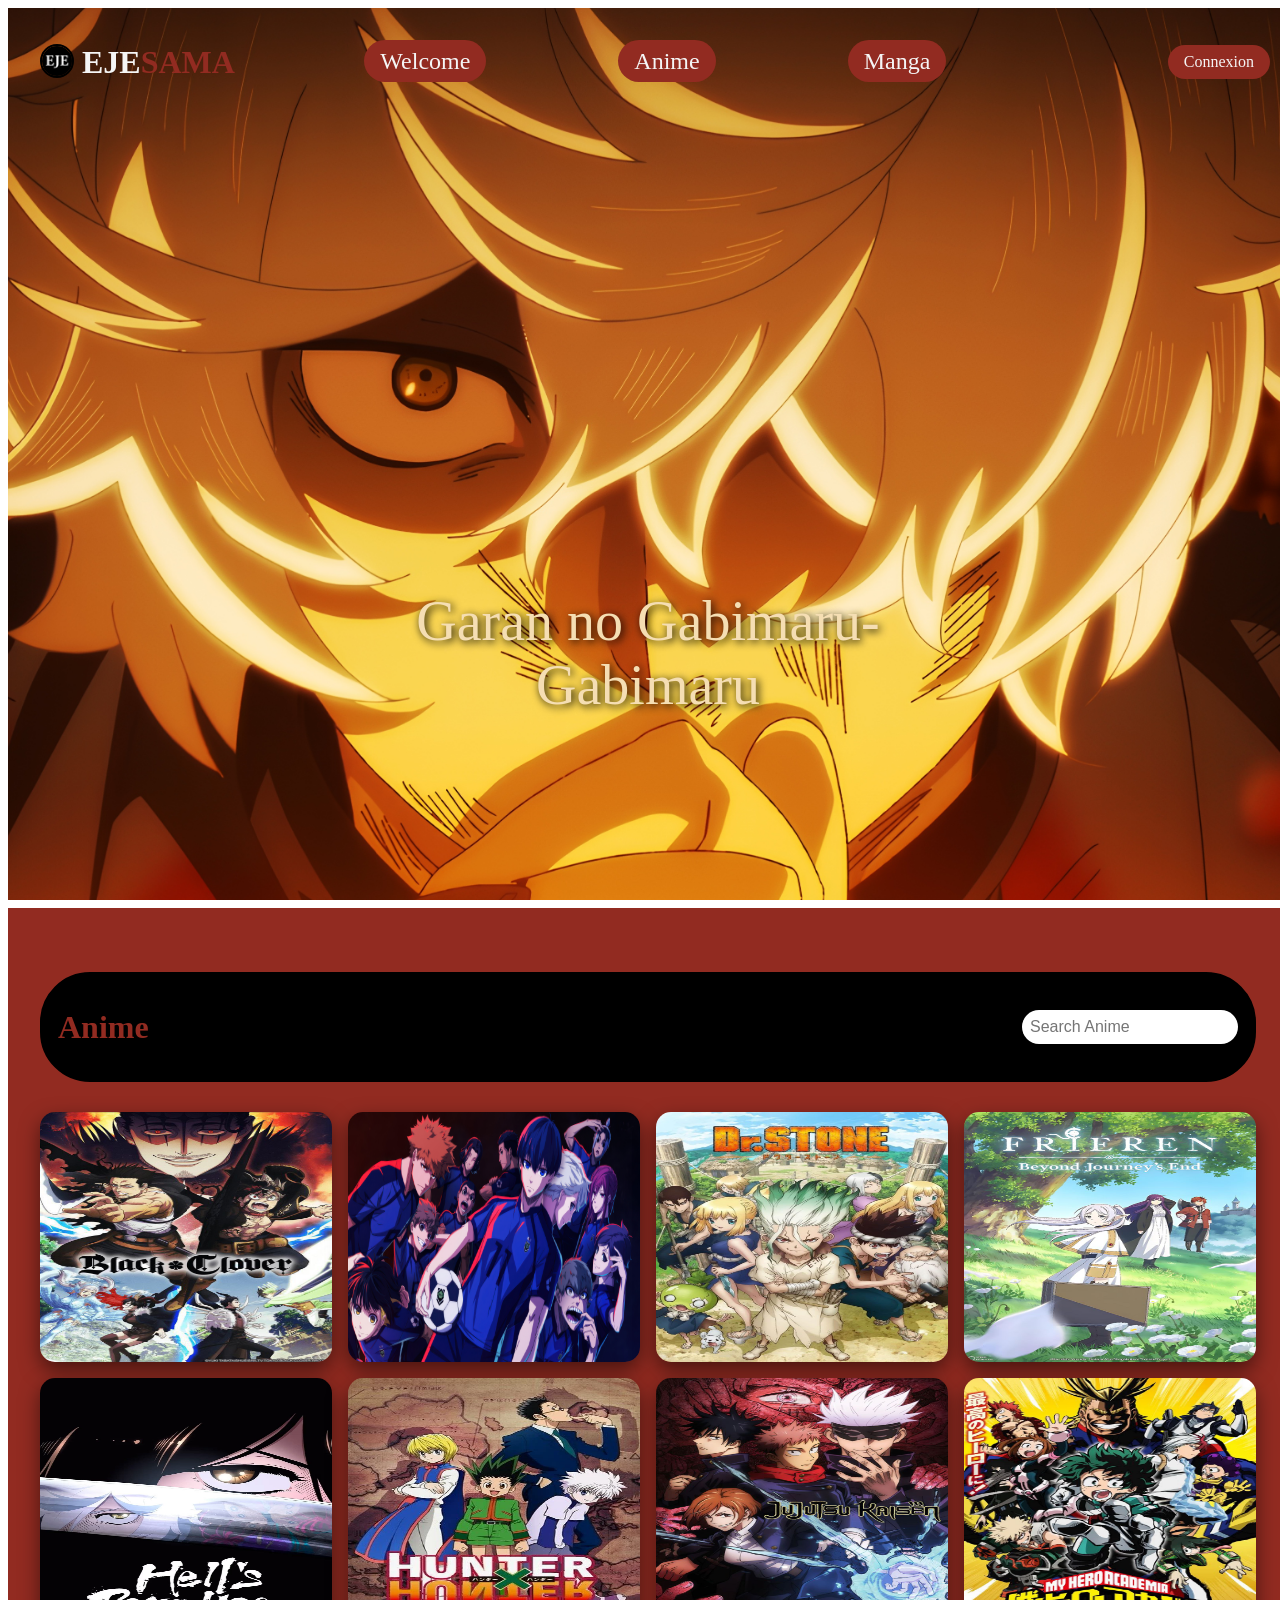
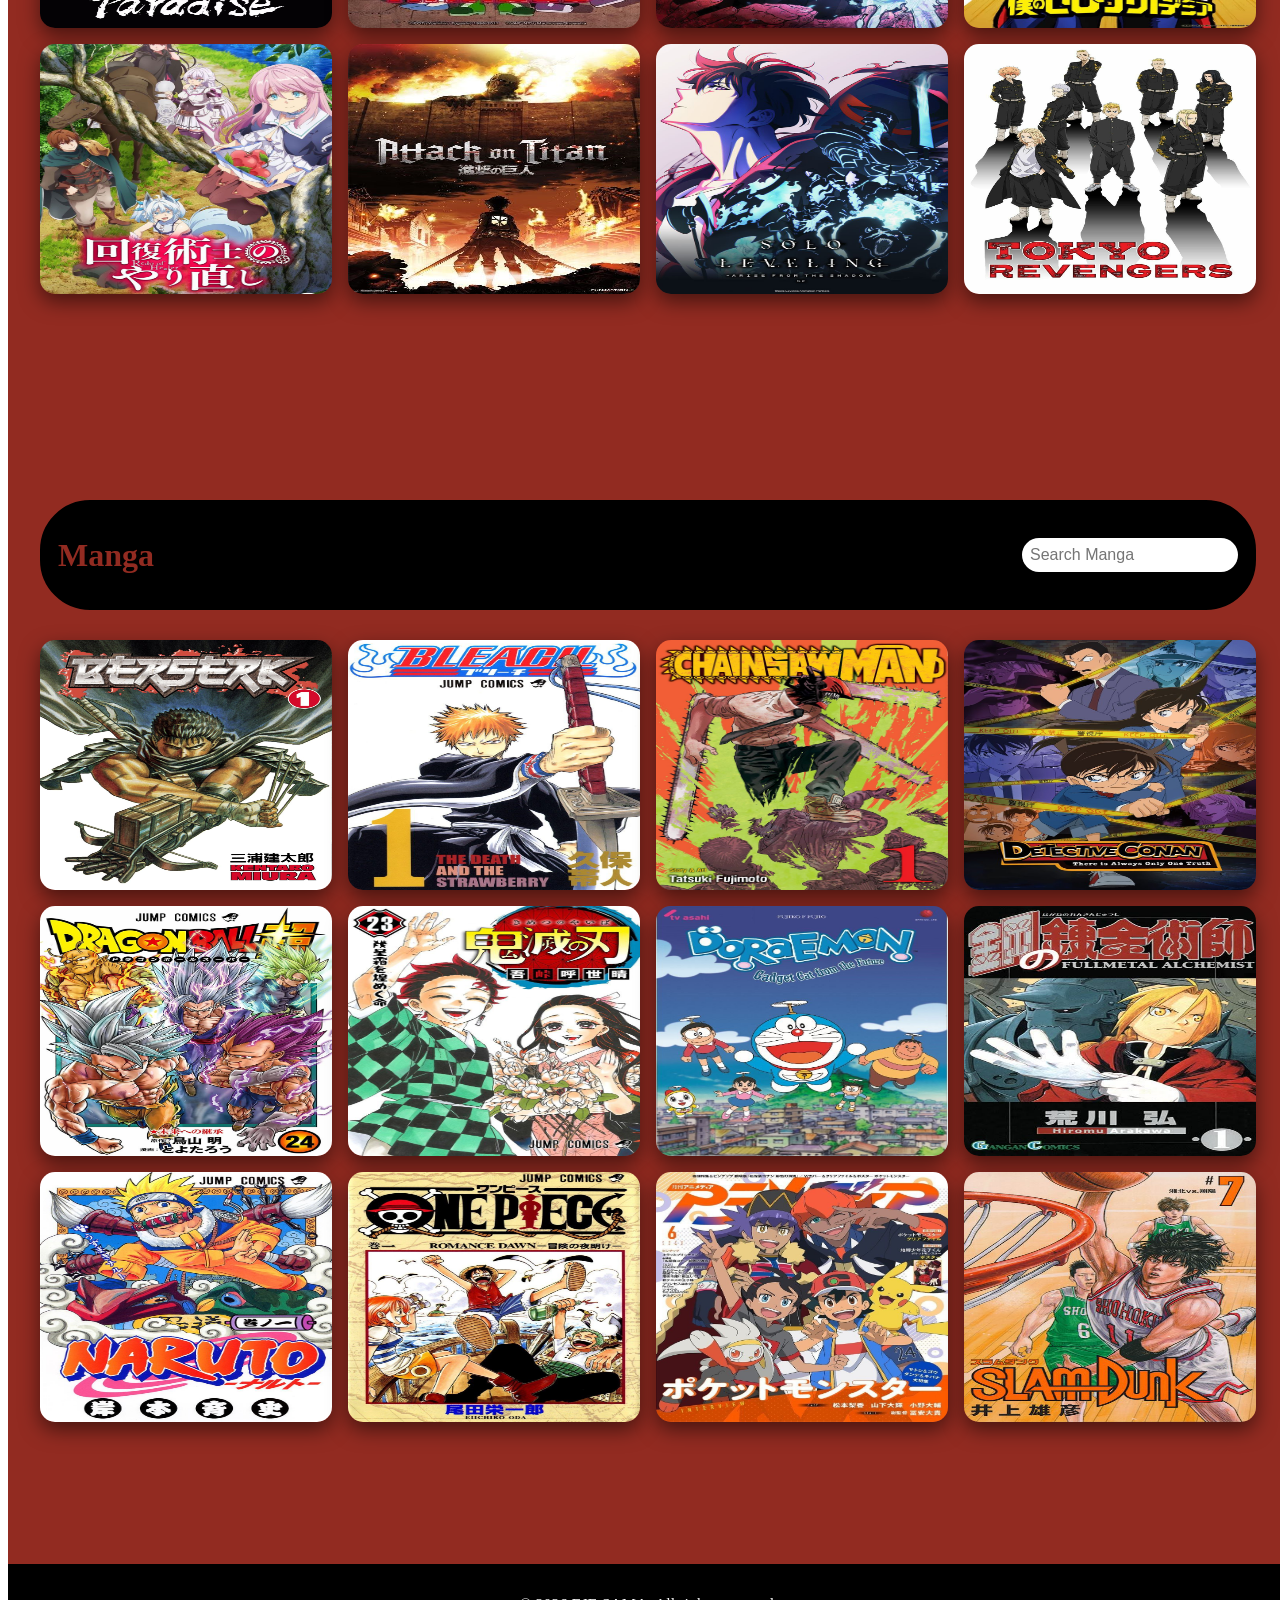
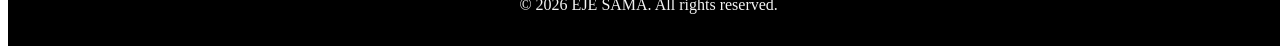
<file: SITE DE MON CHOIX/index.html>
<!DOCTYPE html>
<html lang="en">
<head>
    <meta charset="UTF-8">
    <meta name="author" content="ELLA JOHANN EMMANUEL">
    <meta name="viewport" content="width=device-width, initial-scale=1.0">
    <link rel="shortcut icon" href="./interface connexion/ChatGPT Image 28 août 2025, 01_47_53.png">
    <link rel="manifest" href="manifest.json">
    <title>EJE SAMA</title>
    <link rel="stylesheet" href="style.css">
</head>
<body>
    <!-- navbar -->
    <nav>
        <div class="logo">
            <div class="logo-nav">
                <img src="./interface connexion/Logo.jpg" alt="LOGO">
            </div>
            <span class="eje">EJE</span><span class="sama">SAMA</span>
        </div>
        <ul>
            <li><a href="#welcome">Welcome</a></li>
            <li><a href="#anime">Anime</a></li>
            <li><a href="#manga">Manga</a></li>
        </ul>
        <button onclick="navigateTo('./interface connexion/Logine.html')">Connexion</button>
    </nav>
    <!-- welcome section -->
    <section id="welcome" class="welcome-section"></section>
    

    <!-- anime section -->
    <section id="anime">
        <div class="search-anime">
            <h2>Anime</h2>
            <input type="text" name="search" id="search-animes" placeholder="Search Anime">
        </div>
        <div class="content-anime-grid">

            <div class="carte-anime">
                <img src="./backgroundSection/Anime/blackclover.jpg" alt="black clover">
                <div class="title-button">
                    <h4>BLACK CLOVER</h4>
                    <button class="voir">Voir plus</button>
                </div>
            </div>

            <div class="carte-anime">
                <img src="./backgroundSection/Anime/blueLock.jpg" alt="blue lock">
                <div class="title-button">
                    <h4>BLUE LOCK</h4>
                    <button class="voir">Voir plus</button>
                </div>
            </div>

            <div class="carte-anime">
                <img src="./backgroundSection/Anime/Drstone.jpg" alt="Dr Stone">
                <div class="title-button">
                    <h4>DR STONE</h4>
                    <button class="voir">Voir plus</button>
                </div>
            </div>

            <div class="carte-anime">
                <img src="./backgroundSection/Anime/Frieren.jpg" alt="Frieren">
                <div class="title-button">
                    <h4>FRIEREN</h4>
                    <button class="voir">Voir plus</button>
                </div>
            </div>

            <div class="carte-anime">
                <img src="./backgroundSection/Anime/hell's paradise.jpg" alt="hell's paradise">
                <div class="title-button">
                    <h4>HELL'S PARADISE</h4>
                    <button class="voir">Voir plus</button>
                </div>
            </div>

            <div class="carte-anime">
                <img src="./backgroundSection/Anime/Hunterxhunter.jpg" alt="Hunter x Hunter">
                <div class="title-button">
                    <h4>HUNTER X HUNTER</h4>
                    <button class="voir">Voir plus</button>
                </div>
            </div>

            <div class="carte-anime">
                <img src="./backgroundSection/Anime/JJk.jpg" alt="jujutsu Kaisen">
                <div class="title-button">
                    <h4>JUJUTSU KAISEN</h4>
                    <button class="voir">Voir plus</button>
                </div>
            </div>

            <div class="carte-anime">
                <img src="./backgroundSection/Anime/MHA.jpg" alt="MHA">
                <div class="title-button">
                    <h4>MY HERO ACADEMIA</h4>
                    <button class="voir">Voir plus</button>
                </div>
            </div>

            <div class="carte-anime">
                <img src="./backgroundSection/Anime/Redoofhealer.jpg" alt="Redo of healer">
                <div class="title-button">
                    <h4>REDO OF HEALER</h4>
                    <button class="voir">Voir plus</button>
                </div>
            </div>

            <div class="carte-anime">
                <img src="./backgroundSection/Anime/Snk.jpg" alt="SNK">
                <div class="title-button">
                    <h4>ATTAQUE DES TITANS</h4>
                    <button class="voir">Voir plus</button>
                </div>
            </div>

            <div class="carte-anime">
                <img src="./backgroundSection/Anime/SoloLeveling.jpg" alt="Solo leveling">
                <div class="title-button">
                    <h4>SOLO LEVELING</h4>
                    <button class="voir">Voir plus</button>
                </div>
            </div>

            <div class="carte-anime">
                <img src="./backgroundSection/Anime/TokyoRevengers.jpg" alt="Tokyo revengers">
                <div class="title-button">
                    <h4>TOKYO REVENGERS</h4>
                    <button class="voir">Voir plus</button>
                </div>
            </div>
        </div>
    </section>
   

    <!-- manga section -->
    <section id="manga">
        <div class="search-manga">
            <h2>Manga</h2>
            <input type="text" name="search" id="search-mangas" placeholder="Search Manga">
        </div>

        <div class="content-anime-grid">

            <div class="carte-anime">
                <img src="./backgroundSection/Manga/berserk.jpg" alt="berserk">
                <div class="title-button">
                    <h4>BERSERK</h4>
                    <button class="voir">Voir plus</button>
                </div>
            </div>

            <div class="carte-anime">
                <img src="./backgroundSection/Manga/bleach.jpg" alt="bleach">
                <div class="title-button">
                    <h4>BLEACH</h4>
                    <button class="voir">Voir plus</button>
                </div>
            </div>

            <div class="carte-anime">
                <img src="./backgroundSection/Manga/chainsawman.jpg" alt="chainsaw man">
                <div class="title-button">
                    <h4>CHAINSAW MAN</h4>
                    <button class="voir">Voir plus</button>
                </div>
            </div>

            <div class="carte-anime">
                <img src="./backgroundSection/Manga/conan.jpg" alt="detective conan">
                <div class="title-button">
                    <h4>DETECTIVE CONAN</h4>
                    <button class="voir">Voir plus</button>
                </div>
            </div>

            <div class="carte-anime">
                <img src="./backgroundSection/Manga/dbz.jpg" alt="dragon ball z">
                <div class="title-button">
                    <h4>DRAGON BALL Z</h4>
                    <button class="voir">Voir plus</button>
                </div>
            </div>

            <div class="carte-anime">
                <img src="./backgroundSection/Manga/demonslayer.jpg" alt="demon slayer">
                <div class="title-button">
                    <h4>DEMON SLAYER</h4>
                    <button class="voir">Voir plus</button>
                </div>
            </div>

            <div class="carte-anime">
                <img src="./backgroundSection/Manga/doraemon.jpg" alt="doraemon">
                <div class="title-button">
                    <h4>DORAEMON</h4>
                    <button class="voir">Voir plus</button>
                </div>
            </div>

            <div class="carte-anime">
                <img src="./backgroundSection/Manga/fullmetal.jpg" alt="full metal alchimist">
                <div class="title-button">
                    <h4>FULL METAL ALCHIMIST</h4>
                    <button class="voir">Voir plus</button>
                </div>
            </div>

            <div class="carte-anime">
                <img src="./backgroundSection/Manga/naruto.jpg" alt="naruto">
                <div class="title-button">
                    <h4>NARUTO</h4>
                    <button class="voir">Voir plus</button>
                </div>
            </div>

            <div class="carte-anime">
                <img src="./backgroundSection/Manga/onepiece.jpg" alt="one piece">
                <div class="title-button">
                    <h4>ONE PIECE</h4>
                    <button class="voir">Voir plus</button>
                </div>
            </div>

            <div class="carte-anime">
                <img src="./backgroundSection/Manga/pokemon.jpg" alt="pokemon">
                <div class="title-button">
                    <h4>POKEMON</h4>
                    <button class="voir">Voir plus</button>
                </div>
            </div>

            <div class="carte-anime">
                <img src="./backgroundSection/Manga/slamdunk.jpg" alt="slamdunk">
                <div class="title-button">
                    <h4>SLAMDUNK</h4>
                    <button class="voir">Voir plus</button>
                </div>
            </div>
        </div>
    </section>
    <footer>
        <p>&copy; 2026 EJE SAMA. All rights reserved.</p>
    </footer>
    <script src="./index.js" defer></script>
</body>
</html>
</file>
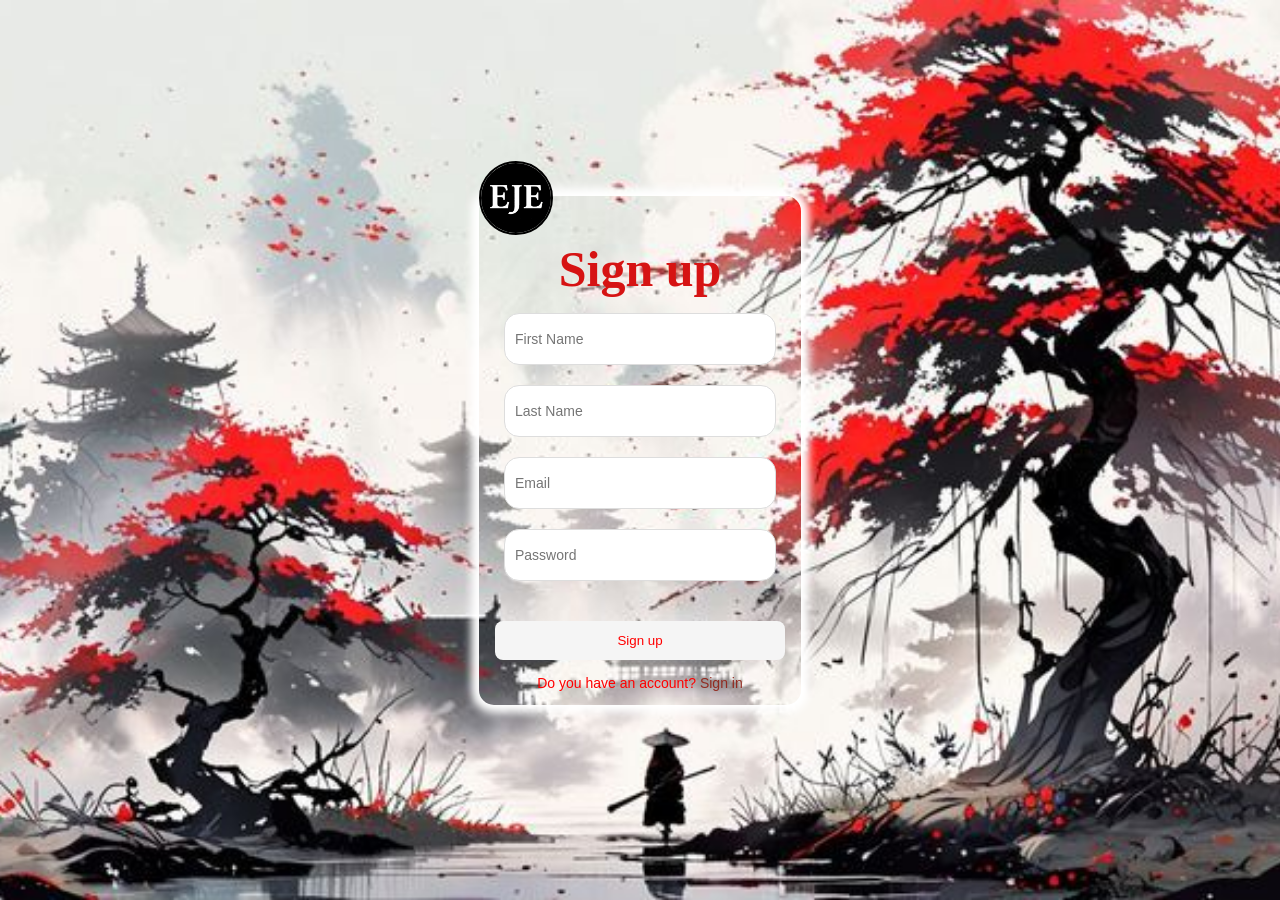
<file: SITE DE MON CHOIX/interface connexion/sign.html>
<!DOCTYPE html>
<html>
    <head>
        <meta charset="utf-8">
        <meta http-equiv="X-UA-Compatible" content="IE=edge">
        <title>Sign up</title>
        <meta name="description" content="">
        <meta name="viewport" content="width=device-width, initial-scale=1">

        <link rel="stylesheet" href="./sign.css" defer>
        <link rel="shortcut icon" href="./ChatGPT Image 28 août 2025, 01_47_53.png">
    </head>
    <body>
        <div class="login">
            <div class="logo"><img src="./Logo.jpg" alt="logo"></div>
            <h2>Sign up</h2>
            
                <form action="mailto:johannito23@gmail.com" method="post">
                    <input class="txt" type="text" placeholder="First Name" required>
                    <input class="txt" type="text" placeholder="Last Name" required>
                    <input class="txt" type="email"  placeholder="Email" required>
                    <input class="ps" type="password"  placeholder="Password" required>
                    <div class="option">
                    </div>
                    <button type="submit">Sign up</button>
                    <p class="signup">Do you have an account? <a href="./Logine.html"><span>Sign in</span></a></p>
                </form>
            </div> 
    </body>
</html>
</file>
<file: SITE DE MON CHOIX/style.css>
/* defilement fluide */
html{
    scroll-behavior: smooth;
}

/* navigation */
nav {
    display: flex;
    justify-content: space-between;
    align-items: center;
    padding: 1rem 2rem;
    position: fixed;
    width: 100%;
    margin-top: 0;
    background: transparent;
    z-index: 1;
}
/* design logo */
nav .logo { 
    font-size: xx-large;
    font-weight: bold;
    display: flex;
    margin-top: 2.5px;
}

nav .logo .logo-nav img{
    border: 2px solid black;
    border-radius: 50px;
    height: 30px;
    width: 30px;
    display: flex;
    margin-right: 0.5rem;
}

nav .logo .eje {
    color: whitesmoke;
    font-family: 'Times New Roman', Times, serif;
}

nav .logo .sama {
    color: #922B21;
    font-family: 'Times New Roman', Times, serif;
}

/* design of ul links */
nav ul {
    display: flex;
    list-style: none;
    font-size: x-large;
}

nav ul li {
    margin-right: 2rem;
    border-radius: 50px;
    font-size: x-large;
    font-family: 'Times New Roman', Times, serif;
}

nav ul li a {
    color:whitesmoke;
    text-decoration: none;
    padding: 0.5rem 1rem;
    background-color: #922B21;
    border-radius: 50px;
    margin-right: 100px;
}
/* design button connexion */
nav button {
    color: whitesmoke;
    background-color: #922B21;
    border: none;
    padding: 0.5rem 1rem;
    cursor: pointer;
    border-radius: 50px;
    margin-right: 50px;
    font-size: medium;
    font-family: 'Times New Roman', Times, serif;
}
/* animation of button on navbar */
nav button:hover {
    background-color: whitesmoke;
    box-shadow: 0 0 8px 8px #922B21;
    color: #922B21;
    transition: 0.3s ease-in-out;
}

nav ul li a:hover {
    color: #922B21;
    background-color: whitesmoke;
    border-radius: 50px;
    transition: 0.3s ease-in-out;
    box-shadow: 0 0 8px 8px #922B21;
}

nav .logo .eje:hover {
    color: #922B21;
    transition: 0.3s ease-in-out;
}

nav .logo .sama:hover {
    color: whitesmoke;
    transition: 0.3s ease-in-out;
}

/* animation background */

#slide-text {
    position: absolute;
    bottom: 15%;
    left: 50%;
    transform: translateX(-50%);
    color: wheat;
    font-size: 3.5rem;
    font-family: 'Times New Roman', Times, serif;
    text-align: center;
    text-shadow: 2px 2px 8px black;
    white-space: nowrap;
    opacity: 0;
    max-width: 90%;
    white-space: normal;
}

    /* welcome */

#welcome{
    display: flex;
    align-items: center;
    height: 100vh;
    min-width: 100vw;
    background: url('./backgroundSection/gabimaru.jpg') center/cover no-repeat fixed;
    transition: background 1.5s ease;
    position: relative;
}

/* anime */
#anime{
    height: 1000px;
    width: 95vw;
    background-color: #922B21;
    padding: 4rem 2rem;
}

/* header-anime */
.search-anime {
    display: flex;
    align-items: center;
    justify-content: space-between;
    border: 2px solid black;
    border-radius: 50px;
    padding: 0.5rem 1rem;
    background-color: black;
}
.search-anime h2 {
    color: #922B21;
    font-family: 'Times New Roman', Times, serif;
    font-size: xx-large;
}
.search-anime input {
    padding: 0.5rem;
    border: none;
    border-radius: 50px;
    font-size: medium;
}
/* container and card for anime and manga*/
.content-anime-grid{
    display: grid;
    grid-template-columns: repeat(auto-fill, minmax(250px, 1fr));
    gap: 1rem;
    margin: 30px auto;
    min-width: 100px;
}
.carte-anime{
    position: relative;
    border-radius: 15px;
    overflow: hidden;
    cursor: pointer;
    height: 250px;
    box-shadow: 0 8px 20px rgba(0, 0, 0, 0.5);
    transition: transform 0.4s ease, box-shadow 0.4 ease;
}
.carte-anime img{
    width: 100%;
    height: 100%;
    object-fit: fill;
    transition: transform 0.9s ease;
}

/* button voir plus et titre*/
.title-button{
    position: absolute;
    bottom: 0;
    left: 0;
    width: 100%;
    padding: 1.5rem;
    background: linear-gradient(transparent, rgba(0, 0, 0, 0.9));
    transform: translateY(100%); /*pour cacher en bas*/
    display: flex;
    flex-direction: column;
    align-items: center;
    gap: 0.8rem;
}

.title-button h4{
    color: white;
    font-size: 1.3rem;
    font-family: 'Times New Roman', Times, serif;
    text-shadow: 2px 2px 5px black;
    margin-right: 50px;
}

.title-button button {
    background: white;
    color: black;
    border: none;
    padding: 0.5rem 1.5rem;
    border-radius: 50px;
    cursor: pointer;
    font-size: 0.9rem;
    font-family: 'Times New Roman', Times, serif;
    transition: background 0.5s ease, color 0.3s ease;
    margin-right: 50px;
}

.title-button button:hover{
    background: black;
    color: white;
    box-shadow: 0 0 10px white;
}

/* animation */
/* carte se souleve */
.carte-anime:hover{
    transform: translateY(-10px) ;
    box-shadow: 0 15px 35px  rgba(255, 255, 255, 0.2);
}
/* zoom image */
.carte-anime:hover img {
    transform: scale(1.1);
}
/* titre et bouton remonte */
.carte-anime:hover .title-button {
    transition: transform 0.5s ease;
    transform: translateY(0);
}

/* manga */
#manga{
    height: 1000px;
    width: 95vw;
    background-color: #922B21;
    padding: 4rem 2rem;;
}
/* header-manga */
.search-manga {
    display: flex;
    align-items: center;
    justify-content: space-between;
    border: 2px solid black;
    border-radius: 50px;
    padding: 0.5rem 1rem;
    background-color: black;
}
.search-manga h2 {
    color: #922B21;
    font-family: 'Times New Roman', Times, serif;
    font-size: xx-large;
}
.search-manga input {
    padding: 0.5rem;
    border: none;
    border-radius: 50px;
    font-size: medium;
}

/* footer */
footer {
    text-align: center;
    padding: 1rem;
    background-color: black;
    color: whitesmoke;
    font-family: 'Times New Roman', Times, serif;
    width: 97.6vw;
}

/* responsive tablette */
@media (max-width: 1024px) {
    /*  NAVBAR */
    nav ul li a {
        margin-right: 20px;
    }
    nav button {
        margin-right: 10px;
    }
    /* TEXTE DU DIAPORAMA  */
    #slide-text {
        font-size: 2.5rem;
    }
    /*  SECTIONS ANIME & MANGA  */
    #anime,
    #manga {
        height: auto;
        width: 100%;
        padding: 3rem 1.5rem;
        box-sizing: border-box;
    }
    /*  GRILLE DE CARTES */
    .content-anime-grid {
        grid-template-columns: repeat(auto-fill, minmax(200px, 1fr));
    }
}


/* responsive mobile */
@media (max-width: 768px) {
    /*section welcome*/
    #welcome {
       min-width: 100%;
       height: 50svh; 
       background-size: cover;
       background-attachment: scroll;
       background-position: center center;
        
    }
    /*  NAVBAR */
    nav {
        flex-direction: row;
        align-items: center;
        justify-content: flex-start;
        padding: 0.5rem 0.8rem;
        overflow-x: auto;
        overflow-y: hidden;
        flex-wrap: nowrap;
        -webkit-overflow-scrolling: touch;
        scrollbar-width: nowrap;
        background-color: transparent;
        gap: 0;
    }
    nav .logo {
        font-size: medium;
        flex-shrink: 0;
    }
    nav ul {
        flex-direction: row;
        gap: 0;
        padding-left: 0;
    }
    nav ul li {
        margin-right: 10px;
        font-size: small;
    }
    nav ul li a {
        display: inline-block;
        margin-right: 0;
        padding: 0.3rem 0.5rem;
        font-size: small;
    }
    nav button {
        width: auto;
        margin-right: 5px;
        box-sizing: border-box;
        flex-shrink: 0;
        padding: 0.2rem 0.6rem;
        font-size: small;
    }

    nav .logo .logo-nav img{
        display: none;
    }
    /*  TEXTE DU DIAPORAMA */
    #slide-text {
        font-size: 1.6rem;
        bottom: 8%;
        padding: 0 1rem;
    }
    /*  SECTIONS ANIME & MANGA  */
    #anime,
    #manga {
        height: auto;
        width: 100%;
        padding: 6rem 1rem 2rem;
        box-sizing: border-box;
    }
    /*  BARRE DE RECHERCHE  */
    .search-anime,
    .search-manga {
        flex-direction: column;
        align-items: flex-start;
        border-radius: 15px;
        gap: 0.5rem;
    }
    .search-anime input,
    .search-manga input {
        width: 100%;
        box-sizing: border-box;
    }
    /*  GRILLE DE CARTES  */
    .content-anime-grid {
        grid-template-columns: repeat(auto-fill, minmax(150px, 1fr));
        gap: 0.6rem;
    }
    .carte-anime {
        height: 190px;
    }
    .title-button h4 {
        font-size: 1rem;
        margin-right: 30px;
    }
    .title-button button {
        margin-right: 0;
        padding: 0.4rem 1rem;
    }
    /*  FOOTER  */
    footer {
        width: 100%;
        box-sizing: border-box;
    }
}



/* responsive tres petit mobile */
@media (max-width: 480px) {
    /*  TEXTE DU DIAPORAMA  */
    #slide-text {
        font-size: 1.2rem;
    }
    /* GRILLE DE CARTES  */
    .content-anime-grid {
        grid-template-columns: repeat(2, 1fr);
    }
    .carte-anime {
        height: 160px;
    }
    /*  BARRE DE RECHERCHE  */
    .search-anime h2,
    .search-manga h2 {
        font-size: x-large;
    }
}
</file>
<file: SITE DE MON CHOIX/interface connexion/sign.css>
/* style generale */
body{
    font-family:Arial, sans-serif ;
    background:url(./back.jpg) no-repeat center/cover ;
    background-size: cover;
    display:flex;
    justify-content: center;
    align-items: center;
    height: 100vh;
    margin: 0;
    
}
/* carte de connexion */
.login{
    background:transparent ;
    padding:30px,40px ;
    border-radius: 15px; ;
    box-shadow:0 0 8px 8px white;
    width: 322px;
    text-align: center;
}
/* titre */
.login h2{
    margin:5px 5px ;
    font-size:50px ;
    font-weight: bold;
    color: rgb(214, 19, 19);
    font-family: 'Times New Roman', Times, serif;
}
/* champ */
.txt, .ps {
    width:100% ;
    padding:10px ;
    margin:3px 0 ;
    border:1px solid #ddd ;
    border-radius:8px ;
    font-size:14px ;
    position: sticky;
    z-index: 1;
}
/* option */
.option{
    display:flex ;
    justify-content:space-between ;
    align-items:center ;
    font-size:14px ;
    margin:10px 0 20px ;
}
.option a {
    text-decoration: none;
    color:#ce1919 ;
}
.option a:hover {
    text-decoration: underline;
}
/* button */
.login button{
    width:90% ;
    padding:12px ;
    background:whitesmoke;
    color:red ;
    border:none ;
    border-radius:8px ;
    font: size 16px; ;
    cursor: pointer;
}
.login button:hover{
    background:red;
    color: whitesmoke;
}
/* texte inscription */
.signup{
    margin-top: 15px;
    font-size:14px ;
}
.signup a{
    color:#eb2525 ;
    text-decoration: none;
}
.signup a:hover{
    text-decoration: underline;
}
/* espace de saisie Email et paasword */
.txt, .ps {
    border-radius: 15px;
    justify-content: space-between;
    margin: 10px;
    height: 30px;
    width: 250px;
}
/* logo */
.logo {
    border: 2px solid black;
    border-radius: 50px;
    height: 70px;
    width: 70px;
    display: flex;
    justify-self: center;
    margin-top: -35px;
}

.logo img {
    width: 100%;
    height: 100%;
    border-radius: 50px;
}

span{
    color: #922B21;
}

.signup{
    color: red;
}

.toggle-eye {
    position: relative;
    margin-left:-26px;
    z-index: 2;
    color: red;
    cursor: pointer;
}

@media (max-width: 768px) {
    body{
       background-position: center top;
       background-size: cover; 
    }
}
</file>
